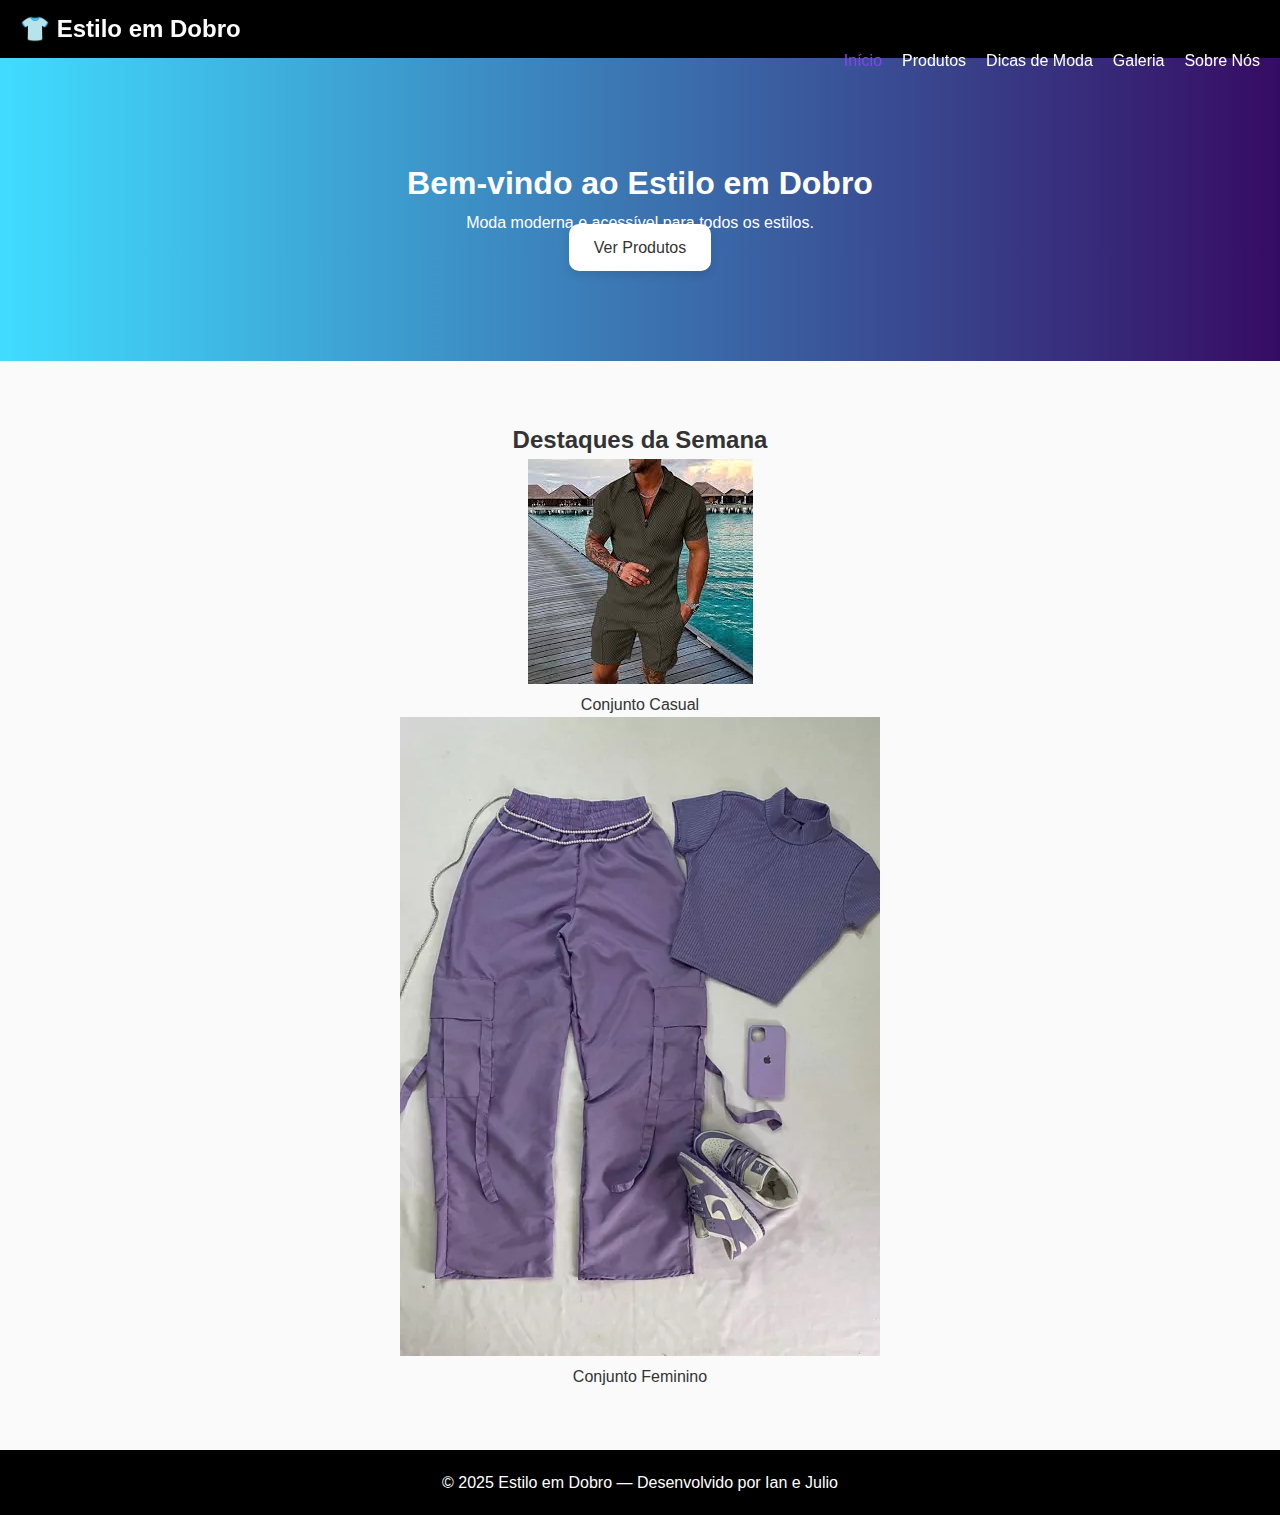
<file: index.html>
<!DOCTYPE html>
<html lang="pt-BR">
<head>
  <meta charset="UTF-8">
  <meta name="viewport" content="width=device-width, initial-scale=1.0">
  <title>Estilo em Dobro</title>
  <link rel="stylesheet" href="style.css">
</head>
<body>
  <header>
    <div class="logo">👕 Estilo em Dobro</div>
    <nav>
      <ul class="nav-links">
        <li><a href="index.html" class="active">Início</a></li>
        <li><a href="produtos.html">Produtos</a></li>
        <li><a href="dicas.html">Dicas de Moda</a></li>
        <li><a href="galeria.html">Galeria</a></li>
        <li><a href="sobre.html">Sobre Nós</a></li>
      </ul>
    </nav>
  </header>

  <main>
    <section class="hero">
      <h1>Bem-vindo ao Estilo em Dobro</h1>
      <p>Moda moderna e acessível para todos os estilos.</p>
      <a href="produtos.html" class="btn">Ver Produtos</a>
    </section>

    <section class="destaques">
      <h2>Destaques da Semana</h2>
      <div class="carrossel">
        <div class="item"><img src="eu5.jfif"><p>Conjunto Casual</p></div>
        <div class="item"><img src="eu4.webp"><p>Conjunto Feminino</p></div>
      </div>
    </section>
  </main>

  <footer>
    <p>© 2025 Estilo em Dobro — Desenvolvido por Ian e Julio</p>
  </footer>

  <script src="script.js"></script>
</body>
</html>
</file>
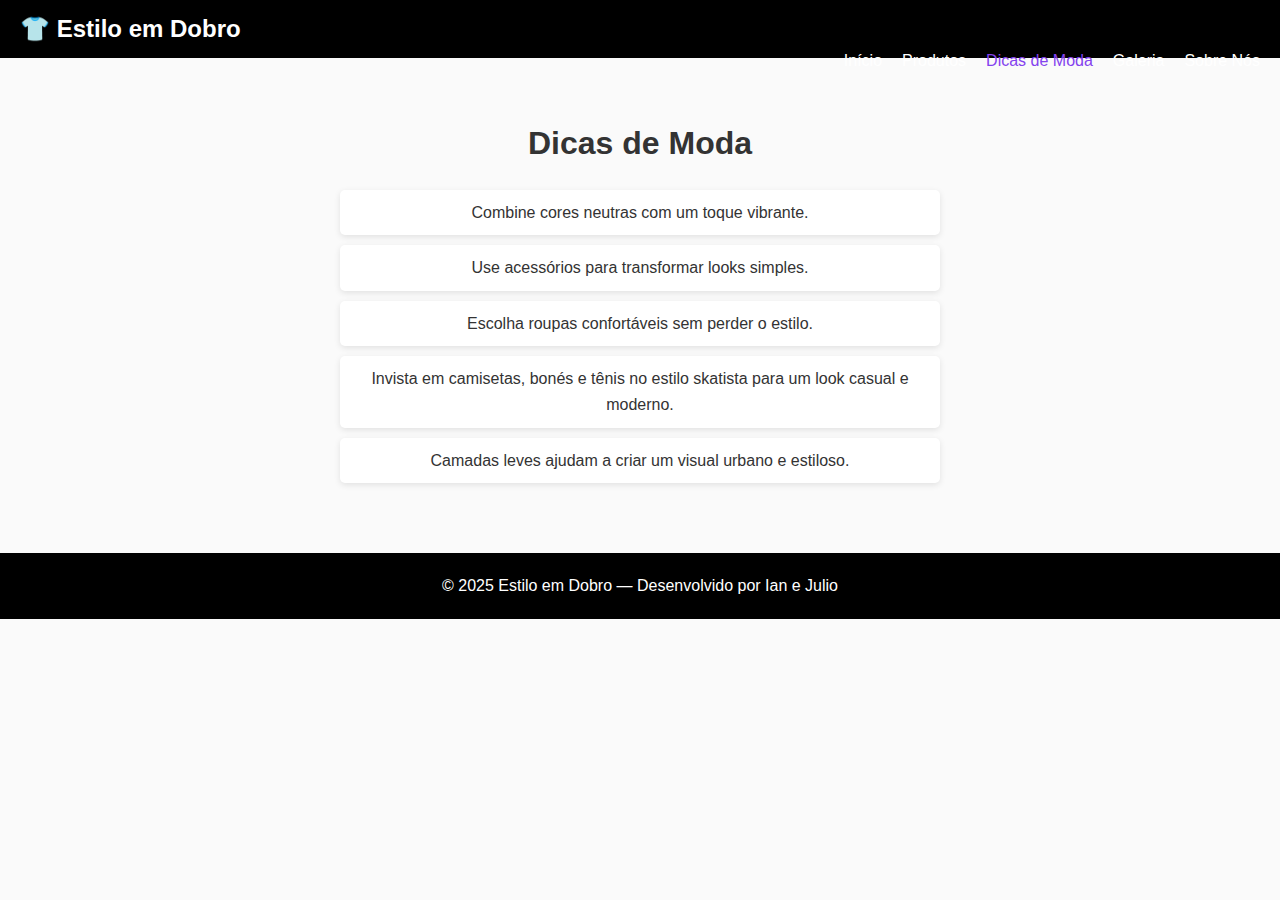
<file: dicas.html>
<!DOCTYPE html>
<html lang="pt-BR">
<head>
  <meta charset="UTF-8">
  <meta name="viewport" content="width=device-width, initial-scale=1.0">
  <title>Dicas de Moda - Estilo em Dobro</title>
  <link rel="stylesheet" href="style.css">
</head>
<body>
  <header>
    <div class="logo">👕 Estilo em Dobro</div>
    <nav>
      <ul class="nav-links">
        <li><a href="index.html">Início</a></li>
        <li><a href="produtos.html">Produtos</a></li>
        <li><a href="dicas.html" class="active">Dicas de Moda</a></li>
        <li><a href="galeria.html">Galeria</a></li>
        <li><a href="sobre.html">Sobre Nós</a></li>
      </ul>
    </nav>
  </header>

  <main>
    <section class="dicas">
      <h1>Dicas de Moda</h1>
      <ul>
        <li>Combine cores neutras com um toque vibrante.</li>
        <li>Use acessórios para transformar looks simples.</li>
        <li>Escolha roupas confortáveis sem perder o estilo.</li>
        <li>Invista em camisetas, bonés e tênis no estilo skatista para um look casual e moderno.</li>
        <li>Camadas leves ajudam a criar um visual urbano e estiloso.</li>
      </ul>
    </section>
  </main>

  <footer>
    <p>© 2025 Estilo em Dobro — Desenvolvido por Ian e Julio</p>
  </footer>
  <script src="script.js"></script>
</body>
</html>
</file>
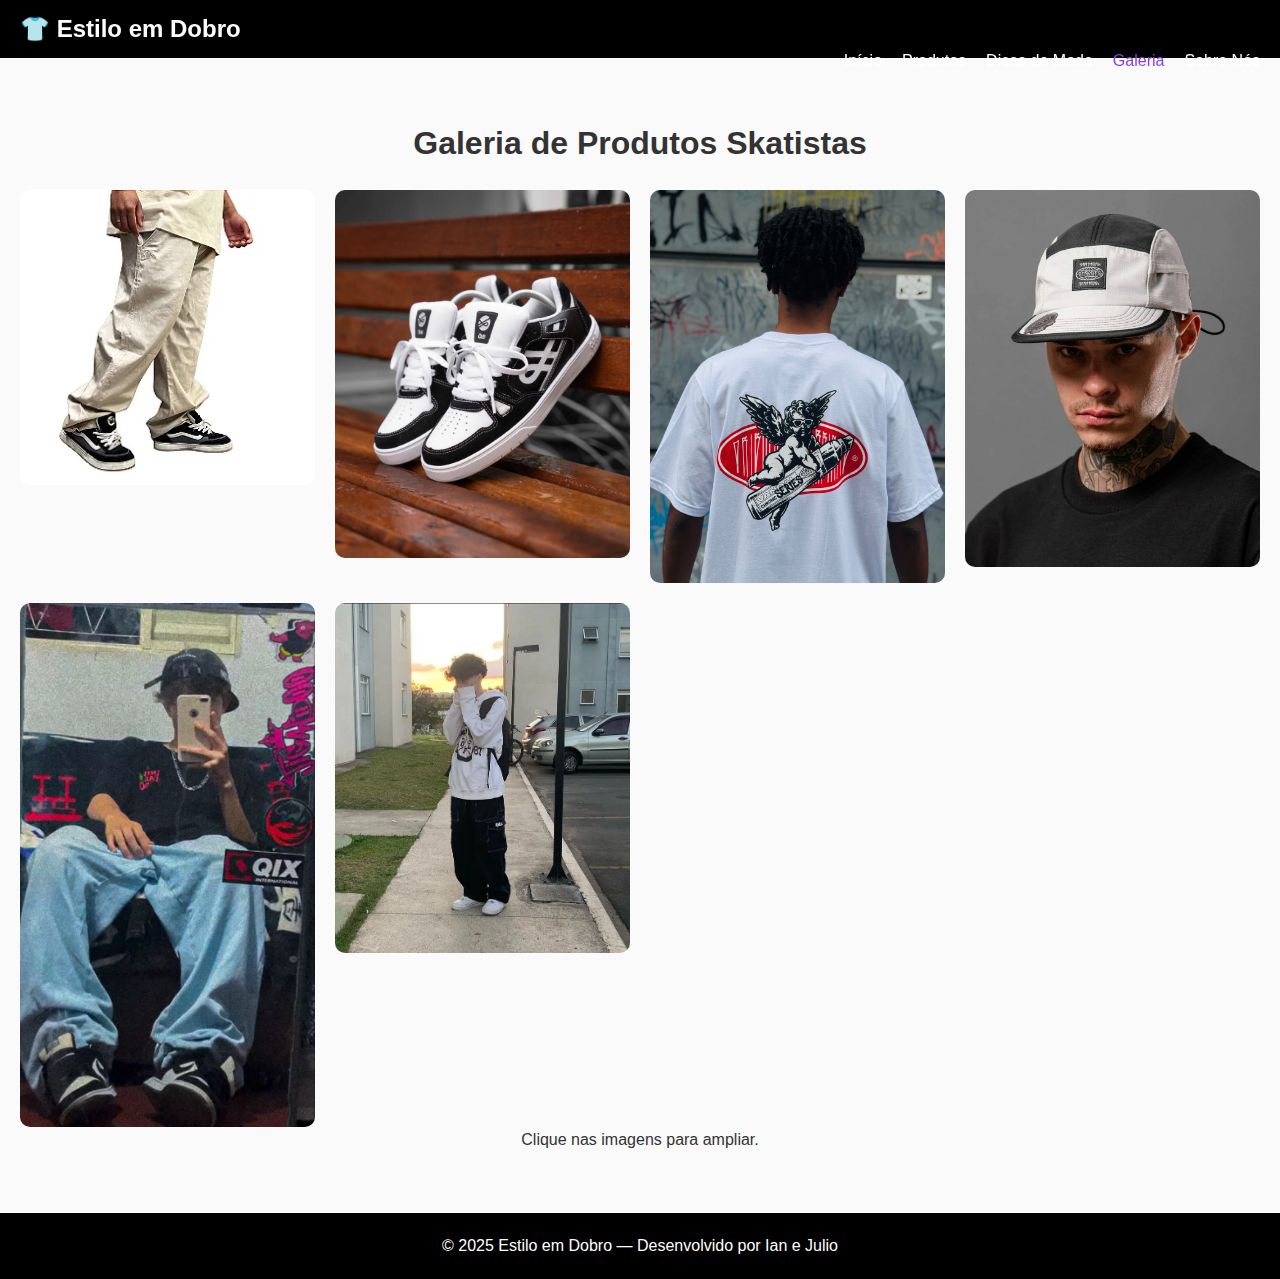
<file: galeria.html>
<!DOCTYPE html>
<html lang="pt-BR">
<head>
  <meta charset="UTF-8">
  <meta name="viewport" content="width=device-width, initial-scale=1.0">
  <title>Galeria - Estilo em Dobro</title>
  <link rel="stylesheet" href="style.css">
</head>
<body>
  <header>
    <div class="logo">👕 Estilo em Dobro</div>
    <nav>
      <ul class="nav-links">
        <li><a href="index.html">Início</a></li>
        <li><a href="produtos.html">Produtos</a></li>
        <li><a href="dicas.html">Dicas de Moda</a></li>
        <li><a href="galeria.html" class="active">Galeria</a></li>
        <li><a href="sobre.html">Sobre Nós</a></li>
      </ul>
    </nav>
  </header>

  <main>
    <section class="galeria">
      <h1>Galeria de Produtos Skatistas</h1>
      <div class="grid-galeria">
        <!-- Calça Skatista -->
        <img src="frt6.webp" alt="Calça Skatista">

        <!-- Tênis Skatista -->
        <img src="frt2.webp" alt="Tênis Skatista">

        <!-- Camiseta Skatista -->
        <img src="frt3.jpg" alt="Camiseta Skatista">

        <!-- Boné Skatista -->
        <img src="frt4.jpg" alt="Boné Skatista">

        <!-- Look combinando calça + camiseta -->
        <img src="Chronic.jfif" alt="Look Skatista 1">

        <!-- Look casual com tênis -->
        <img src="frt5.webp" alt="Look Skatista 2">
      </div>
      <p>Clique nas imagens para ampliar.</p>
    </section>
  </main>

  <footer>
    <p>© 2025 Estilo em Dobro — Desenvolvido por Ian e Julio</p>
  </footer>
  <script src="script.js"></script>
</body>
</html>
</file>
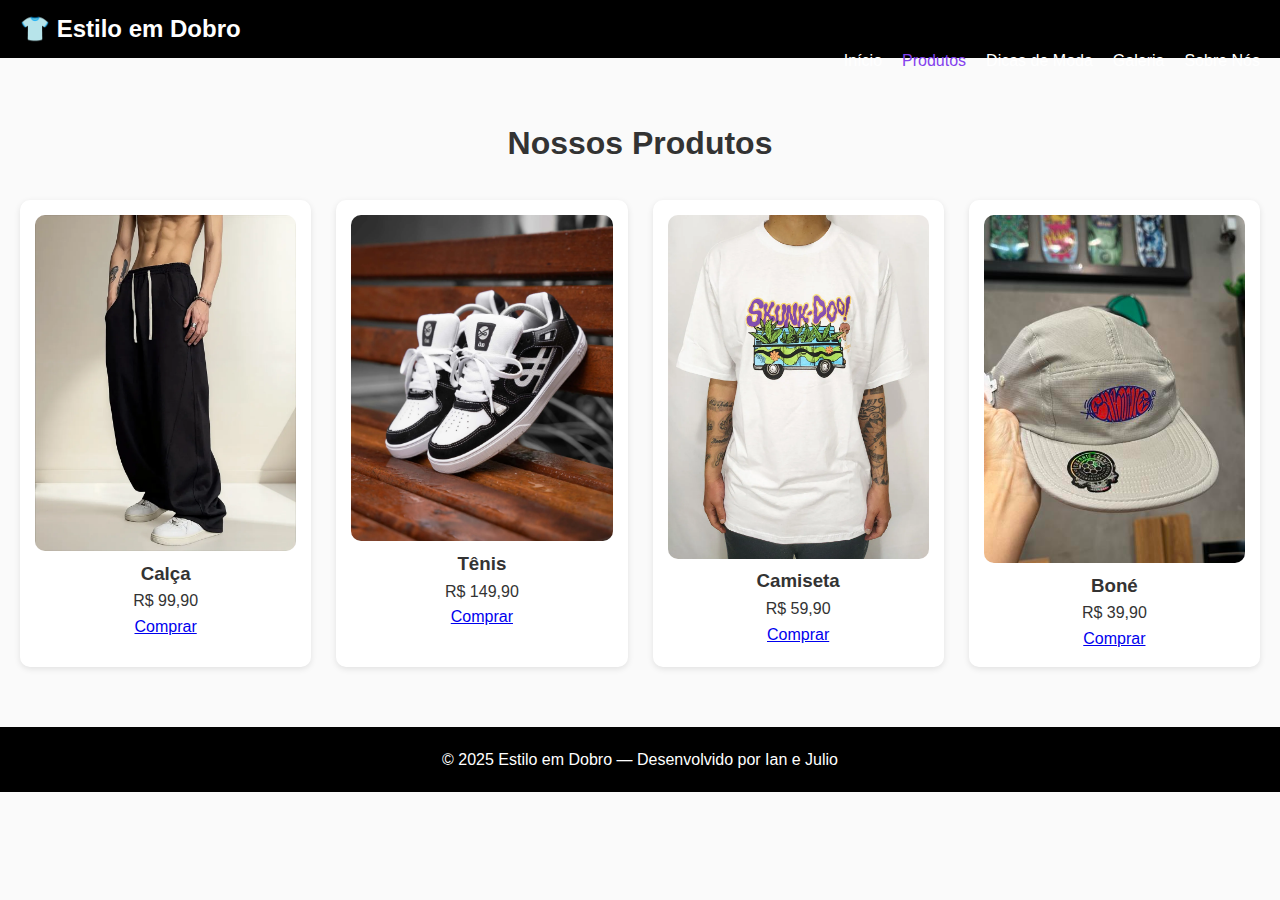
<file: produtos.html>
<!DOCTYPE html>
<html lang="pt-BR">
<head>
  <meta charset="UTF-8">
  <meta name="viewport" content="width=device-width, initial-scale=1.0">
  <title>Produtos - Estilo em Dobro</title>
  <link rel="stylesheet" href="style.css">
</head>
<body>
  <header>
    <div class="logo">👕 Estilo em Dobro</div>
    <nav>
      <ul class="nav-links">
        <li><a href="index.html">Início</a></li>
        <li><a href="produtos.html" class="active">Produtos</a></li>
        <li><a href="dicas.html">Dicas de Moda</a></li>
        <li><a href="galeria.html">Galeria</a></li>
        <li><a href="sobre.html">Sobre Nós</a></li>
      </ul>
    </nav>
  </header>

  <main>
    <section class="produtos">
      <h1>Nossos Produtos</h1>
      <div class="grid-produtos">
        <!-- Calça Skatista -->
        <div class="produto">
          <img src="eu3.webp" alt="Calça Jeans Pixain Hip Hop">
          <h3>Calça</h3>
          <p>R$ 99,90</p>
          <a href="https://produto.mercadolivre.com.br/MLB-5336576010-calca-baggy-moletom-moda-larga-barra-reta-solta-c-bolsos-_JM?matt_tool=18956390&utm_source=google_shopping&utm_medium=organic&attributes=COLOR_SECONDARY_COLOR%3AUHJldG8%3D%2CSIZE%3ARw%3D%3D" target="_blank">Comprar</a>
        </div>

        <!-- Tênis Skatista -->
        <div class="produto">
          <img src="frt2.webp" alt="Tênis Ous 2K Preto Branco">
          <h3>Tênis</h3>
          <p>R$ 149,90</p>
          <a href="https://www.movimentoskateshop.com.br/tenis/tenis/tenis-ous-2k-preto-branco-refletivo?srsltid=AfmBOopbUXqHWGlQWBa1qjYArBMNTQ5bXue9v5S0N8DdTwRjZFy5sbXo" target="_blank">Comprar</a>
        </div>

        <!-- Camiseta Skatista -->
        <div class="produto">
          <img src="eu1.webp" alt="Camiseta Chronic Skunk Doo">
          <h3>Camiseta</h3>
          <p>R$ 59,90</p>
          <a href="https://vizu07.commercesuite.com.br/masculino/camisetas/manga-curta/camiseta-chronic-skunk-doo?variant_id=42394" target="_blank">Comprar</a>
        </div>

        <!-- Boné Skatista -->
        <div class="produto">
          <img src="eu2.png" alt="Boné Chronic Five Panel">
          <h3>Boné</h3>
          <p>R$ 39,90</p>
          <a href="https://www.streetcompany.com.br/Produto/215/Bone-Chronic-Five-Panel-Bege-Simbolo-Vermelho?srsltid=AfmBOooC7vnBLpjm07bxfE8rUV9X3inciGvY901pe24Pco9LMovktJzM" target="_blank">Comprar</a>
        </div>
      </div>
    </section>
  </main>

  <footer>
    <p>© 2025 Estilo em Dobro — Desenvolvido por Ian e Julio</p>
  </footer>
  <script src="script.js"></script>
</body>
</html>
</file>
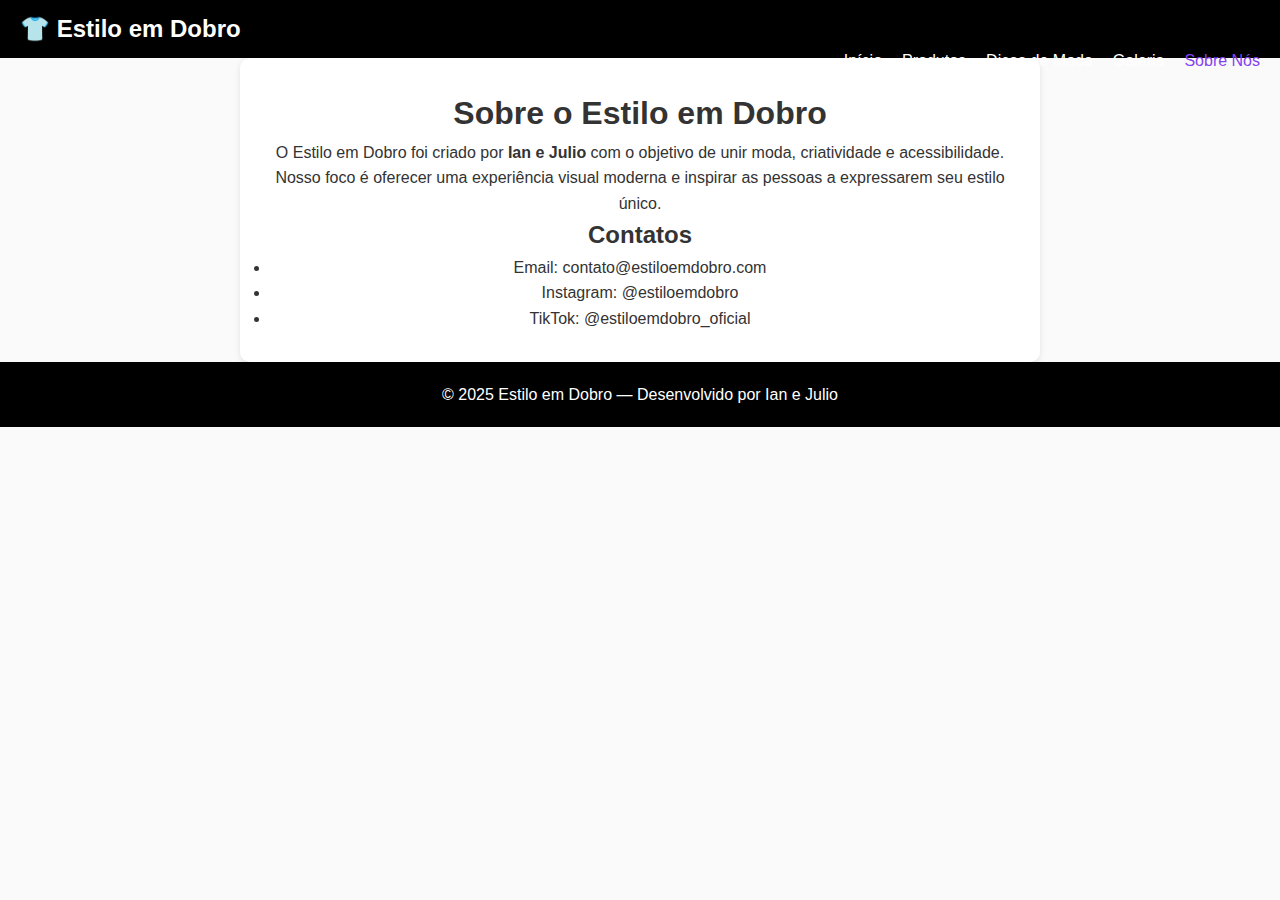
<file: sobre.html>
<!DOCTYPE html>
<html lang="pt-BR">
<head>
  <meta charset="UTF-8">
  <meta name="viewport" content="width=device-width, initial-scale=1.0">
  <title>Sobre Nós - Estilo em Dobro</title>
  <link rel="stylesheet" href="style.css">
</head>
<body>
  <header>
    <div class="logo">👕 Estilo em Dobro</div>
    <nav>
      <ul class="nav-links">
        <li><a href="index.html">Início</a></li>
        <li><a href="produtos.html">Produtos</a></li>
        <li><a href="dicas.html">Dicas de Moda</a></li>
        <li><a href="galeria.html">Galeria</a></li>
        <li><a href="sobre.html" class="active">Sobre Nós</a></li>
      </ul>
    </nav>
  </header>

  <main>
    <section class="sobre">
      <h1>Sobre o Estilo em Dobro</h1>
      <p>O Estilo em Dobro foi criado por <strong>Ian e Julio</strong> com o objetivo de unir moda, criatividade e acessibilidade.</p>
      <p>Nosso foco é oferecer uma experiência visual moderna e inspirar as pessoas a expressarem seu estilo único.</p>
      <h2>Contatos</h2>
      <ul>
        <li>Email: contato@estiloemdobro.com</li>
        <li>Instagram: @estiloemdobro</li>
        <li>TikTok: @estiloemdobro_oficial</li>
      </ul>
    </section>
  </main>

  <footer>
    <p>© 2025 Estilo em Dobro — Desenvolvido por Ian e Julio</p>
  </footer>
  <script src="script.js"></script>
</body>
</html>
</file>
<file: style.css>
/* ======== Estilo em Dobro - CSS ======== */
* {
  margin: 0;
  padding: 0;
  box-sizing: border-box;
  font-family: 'Poppins', sans-serif;
}

body {
  background-color: #fafafa;
  color: #333;
  line-height: 1.6;
  transition: background-color 0.4s, color 0.4s;
}

/* ======== Cabeçalho ======== */
header {
  background-color: #000;
  color: #fff;
  position: sticky;
  top: 0;
  z-index: 100;
  padding: 10px 20px;
  transition: background-color 0.4s;
}

.logo {
  font-size: 1.5em;
  font-weight: bold;
  display: inline-block;
}

.nav-links {
  display: flex;
  list-style: none;
  gap: 20px;
  float: right;
}

.nav-links a {
  color: #fff;
  text-decoration: none;
  transition: color 0.3s;
}

.nav-links a:hover,
.nav-links a.active {
  color: #8442ee;
}

.menu-toggle {
  display: none;
  font-size: 1.8em;
  cursor: pointer;
}

/* ======== Hero ======== */
.hero {
  background: linear-gradient(to right, #40dcff, #360c63);
  color: white;
  padding: 100px 20px;
  text-align: center;
}

.cards {
  display: flex;
  justify-content: center;
  gap: 20px;
  flex-wrap: wrap;
  margin-top: 30px;
}

.card,
.btn {
  background: white;
  color: #333;
  padding: 15px 25px;
  border-radius: 10px;
  text-decoration: none;
  box-shadow: 0 4px 8px rgba(0, 0, 0, 0.1);
  transition: transform 0.3s, background-color 0.3s, color 0.3s;
}

.card:hover,
.btn:hover {
  transform: scale(1.05);
}

/* ======== Seções ======== */
section {
  padding: 60px 20px;
  text-align: center;
}

/* ======== Produtos ======== */
.grid-produtos {
  display: grid;
  grid-template-columns: repeat(auto-fit, minmax(200px, 1fr));
  gap: 25px;
  margin-top: 30px;
}

.produto {
  background: #fff;
  padding: 15px;
  border-radius: 10px;
  box-shadow: 0 2px 6px rgba(0, 0, 0, 0.1);
  transition: transform 0.3s, background-color 0.3s;
  text-align: center;
}

.produto:hover {
  transform: translateY(-5px);
}

.produto img {
  width: 100%;
  border-radius: 10px;
}

/* 💲 Estilo ampliado para os preços */
.produto .preco {
  font-size: 1.4em;
  color: #ff4081;
  font-weight: bold;
  margin-top: 10px;
  display: block;
}

/* ======== Dicas ======== */
.dicas ul {
  list-style: none;
  margin-top: 20px;
}

.dicas li {
  background: #fff;
  margin: 10px auto;
  padding: 10px;
  max-width: 600px;
  border-radius: 5px;
  box-shadow: 0 2px 6px rgba(0, 0, 0, 0.1);
}

/* ======== Galeria ======== */
.grid-galeria {
  display: grid;
  grid-template-columns: repeat(auto-fit, minmax(250px, 1fr));
  gap: 20px;
  margin-top: 20px;
}

.grid-galeria img {
  width: 100%;
  border-radius: 10px;
  cursor: pointer;
  transition: transform 0.3s;
}

.grid-galeria img:hover {
  transform: scale(1.05);
}

/* ======== Sobre ======== */
.sobre {
  max-width: 800px;
  margin: 0 auto;
  background: #fff;
  padding: 30px;
  border-radius: 10px;
  box-shadow: 0 2px 6px rgba(0, 0, 0, 0.1);
}

/* ======== Footer ======== */
footer {
  background-color: #000;
  color: #fff;
  text-align: center;
  padding: 20px;
}

/* ======== Responsividade ======== */
@media (max-width: 768px) {
  .nav-links {
    display: none;
    flex-direction: column;
    background-color: #000;
    position: absolute;
    top: 60px;
    right: 0;
    width: 200px;
  }

  .nav-links.show {
    display: flex;
  }

  .menu-toggle {
    display: block;
  }

  .cards {
    flex-direction: column;
  }
}

/* ======== 🌙 MODO ESCURO ======== */
@media (prefers-color-scheme: dark) {
  body {
    background-color: #111;
    color: #f0f0f0;
  }

  header {
    background-color: #111;
  }

  .card,
  .btn,
  .produto,
  .dicas li,
  .sobre {
    background-color: #1b1b1b;
    color: #eee;
    box-shadow: 0 2px 10px rgba(255, 255, 255, 0.05);
  }

  .produto .preco {
    color: #ff79c6;
  }

  .hero {
    background: linear-gradient(to right, #8a2be2, #ff4081);
  }

  footer {
    background-color: #000;
  }
}
</file>
